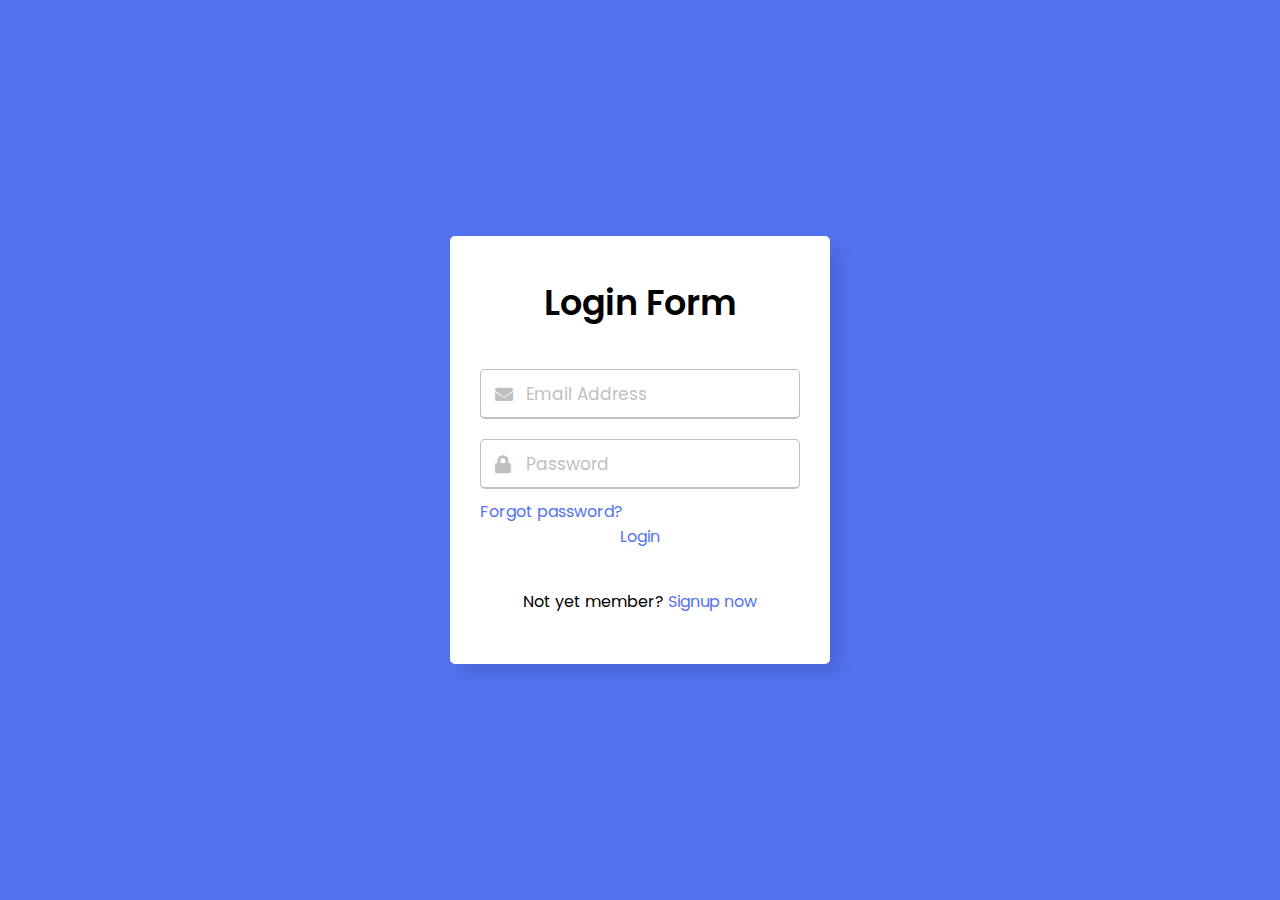
<file: index.html>
<!DOCTYPE html>
<!-- Coding By CodingNepal - youtube.com/codingnepal -->
<html lang="en">
	<head>
		<meta charset="UTF-8" />
		<meta name="viewport" content="width=device-width, initial-scale=1.0" />
		<title>Login Form validation in HTML & CSS | CodingNepal</title>
		<link rel="stylesheet" href="style.css" />
		<link
			rel="stylesheet"
			href="https://cdnjs.cloudflare.com/ajax/libs/font-awesome/5.15.3/css/all.min.css"
		/>
	</head>
	<body>
		<div class="wrapper">
			<header>Login Form</header>
			<form action="#">
				<div class="field email">
					<div class="input-area">
						<input type="text" placeholder="Email Address" />
						<i class="icon fas fa-envelope"></i>
						<i class="error error-icon fas fa-exclamation-circle"></i>
					</div>
					<div class="error error-txt">Email can't be blank</div>
				</div>
				<div class="field password">
					<div class="input-area">
						<input type="password" placeholder="Password" />
						<i class="icon fas fa-lock"></i>
						<i class="error error-icon fas fa-exclamation-circle"></i>
					</div>
					<div class="error error-txt">Password can't be blank</div>
				</div>
				<div class="pass-txt"><a href="#">Forgot password?</a></div>
				<!-- <input type="submit" value="Login" /> -->
				<a href="/sucess.html">Login</a>
			</form>
			<div class="sign-txt">Not yet member? <a href="#">Signup now</a></div>
		</div>

		<script src="script.js"></script>
	</body>
</html>
</file>
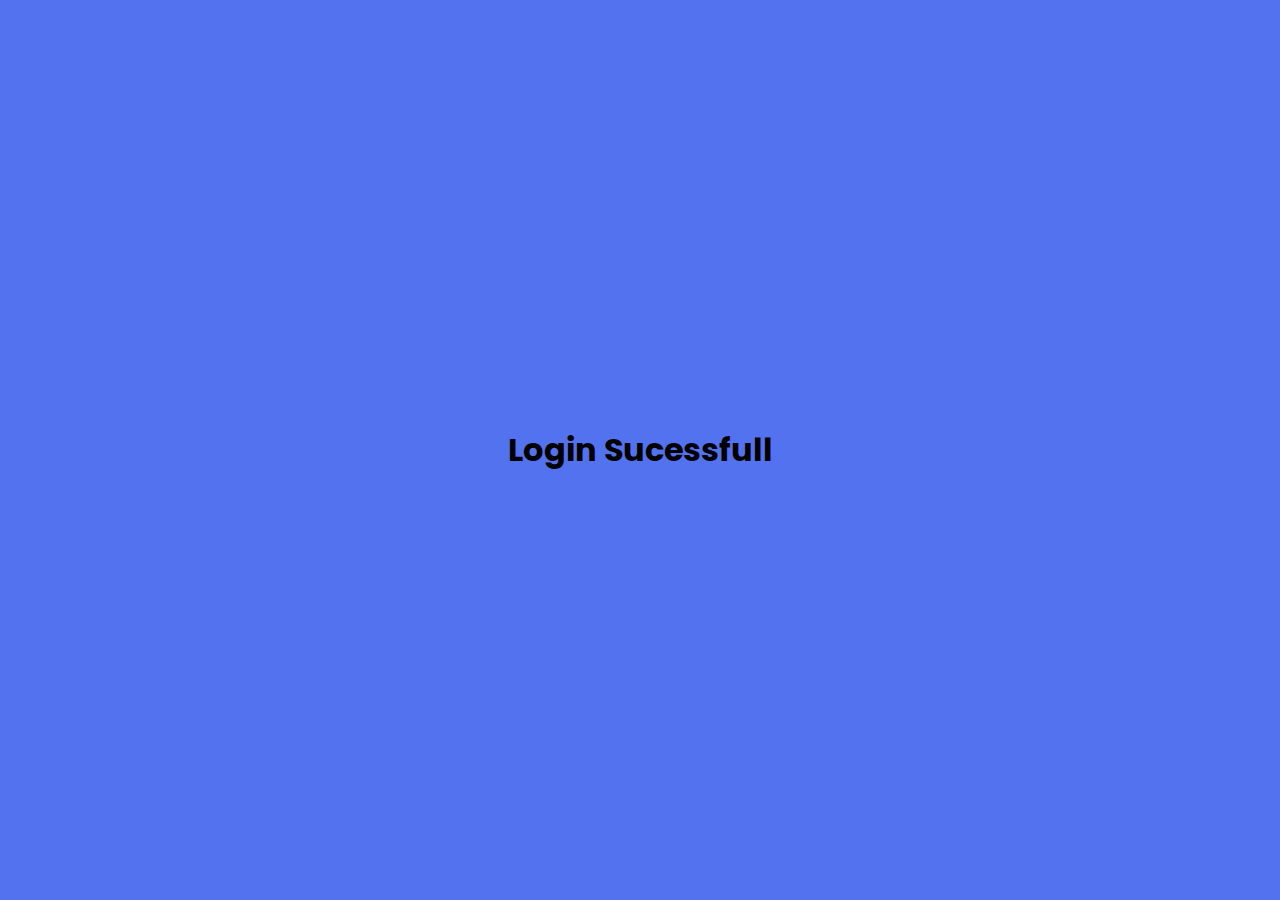
<file: sucess.html>
<!DOCTYPE html>
<html lang="en">
	<head>
		<meta charset="UTF-8" />
		<meta http-equiv="X-UA-Compatible" content="IE=edge" />
		<meta name="viewport" content="width=device-width, initial-scale=1.0" />
		<title>Document</title>
		<link rel="stylesheet" href="style.css" />
	</head>
	<body>
		<h1>Login Sucessfull</h1>
	</body>
</html>
</file>
<file: style.css>
@import url("https://fonts.googleapis.com/css2?family=Poppins:wght@400;500;600&display=swap");
* {
	margin: 0;
	padding: 0;
	box-sizing: border-box;
	font-family: "Poppins", sans-serif;
}
body {
	width: 100%;
	height: 100vh;
	display: flex;
	align-items: center;
	justify-content: center;
	background: #5372f0;
}
::selection {
	color: #fff;
	background: #5372f0;
}
.wrapper {
	width: 380px;
	padding: 40px 30px 50px 30px;
	background: #fff;
	border-radius: 5px;
	text-align: center;
	box-shadow: 10px 10px 15px rgba(0, 0, 0, 0.1);
}
.wrapper header {
	font-size: 35px;
	font-weight: 600;
}
.wrapper form {
	margin: 40px 0;
}
form .field {
	width: 100%;
	margin-bottom: 20px;
}
form .field.shake {
	animation: shake 0.3s ease-in-out;
}
@keyframes shake {
	0%,
	100% {
		margin-left: 0px;
	}
	20%,
	80% {
		margin-left: -12px;
	}
	40%,
	60% {
		margin-left: 12px;
	}
}
form .field .input-area {
	height: 50px;
	width: 100%;
	position: relative;
}
form input {
	width: 100%;
	height: 100%;
	outline: none;
	padding: 0 45px;
	font-size: 18px;
	background: none;
	caret-color: #5372f0;
	border-radius: 5px;
	border: 1px solid #bfbfbf;
	border-bottom-width: 2px;
	transition: all 0.2s ease;
}
form .field input:focus,
form .field.valid input {
	border-color: #5372f0;
}
form .field.shake input,
form .field.error input {
	border-color: #dc3545;
}
.field .input-area i {
	position: absolute;
	top: 50%;
	font-size: 18px;
	pointer-events: none;
	transform: translateY(-50%);
}
.input-area .icon {
	left: 15px;
	color: #bfbfbf;
	transition: color 0.2s ease;
}
.input-area .error-icon {
	right: 15px;
	color: #dc3545;
}
form input:focus ~ .icon,
form .field.valid .icon {
	color: #5372f0;
}
form .field.shake input:focus ~ .icon,
form .field.error input:focus ~ .icon {
	color: #bfbfbf;
}
form input::placeholder {
	color: #bfbfbf;
	font-size: 17px;
}
form .field .error-txt {
	color: #dc3545;
	text-align: left;
	margin-top: 5px;
}
form .field .error {
	display: none;
}
form .field.shake .error,
form .field.error .error {
	display: block;
}
form .pass-txt {
	text-align: left;
	margin-top: -10px;
}
.wrapper a {
	color: #5372f0;
	text-decoration: none;
}
.wrapper a:hover {
	text-decoration: underline;
}
form input[type="submit"] {
	height: 50px;
	margin-top: 30px;
	color: #fff;
	padding: 0;
	border: none;
	background: #5372f0;
	cursor: pointer;
	border-bottom: 2px solid rgba(0, 0, 0, 0.1);
	transition: all 0.3s ease;
}
form input[type="submit"]:hover {
	background: #2c52ed;
}
</file>
